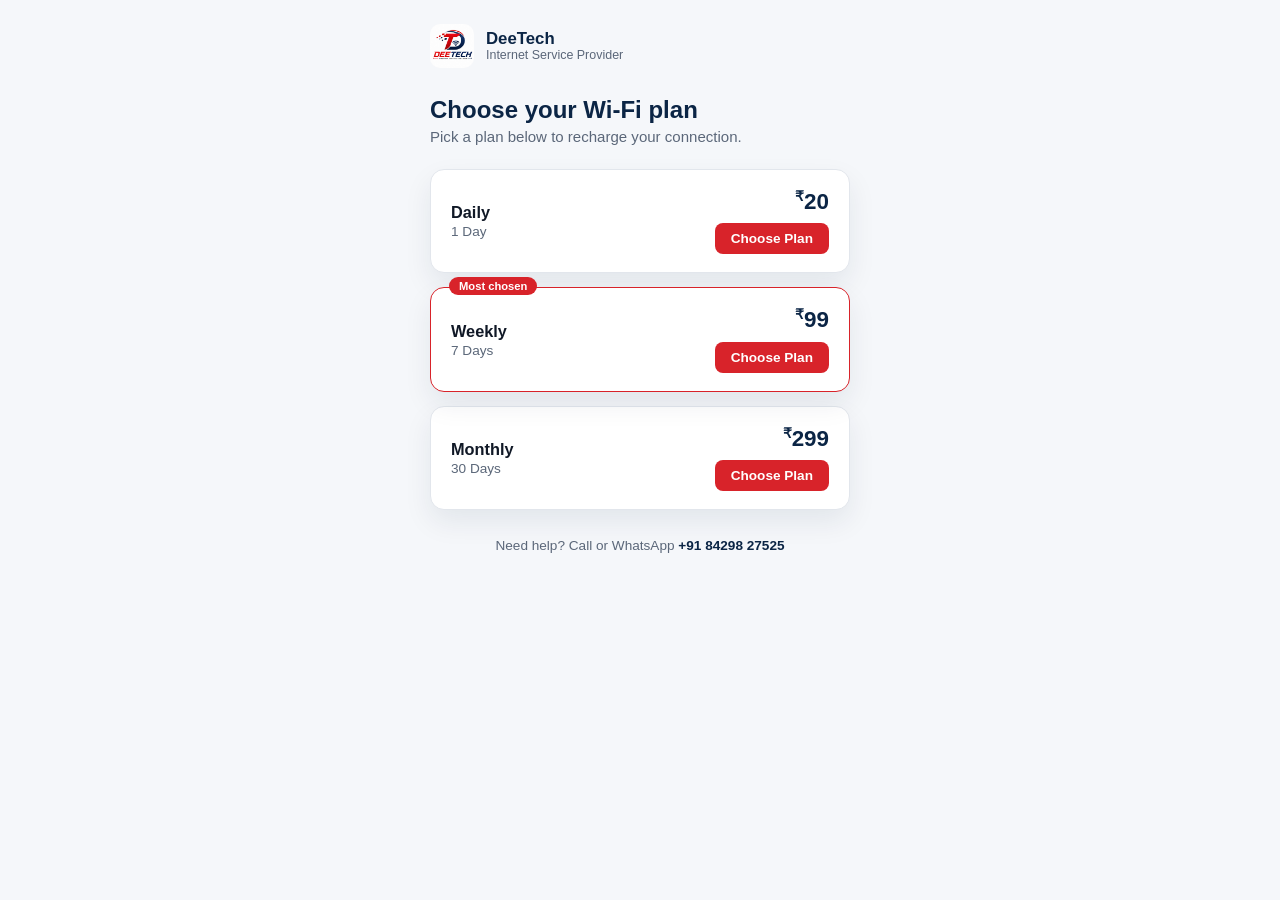
<file: index.html>
<!DOCTYPE html>
<html lang="en">
<head>
<meta charset="UTF-8" />
<meta name="viewport" content="width=device-width, initial-scale=1" />
<title>DeeTech ISP — Choose Your Plan</title>
<link rel="stylesheet" href="css/style.css" />
</head>
<body>
<div class="wrap">
  <div class="brand">
    <img src="assets/logo.jpg" alt="DeeTech logo" />
    <div>
      <div class="brand-name">DeeTech</div>
      <div class="brand-tag">Internet Service Provider</div>
    </div>
  </div>

  <h1 class="page-title">Choose your Wi-Fi plan</h1>
  <p class="page-sub">Pick a plan below to recharge your connection.</p>

  <div class="plans" id="plansList"></div>

  <div class="support-line">
    Need help? Call or WhatsApp <a href="tel:+918429827525">+91 84298 27525</a>
  </div>
</div>

<script src="js/plans.js"></script>
</body>
</html>
</file>
<file: css/style.css>
:root {
  --navy: #0b2545;
  --navy-deep: #071a33;
  --red: #d8232a;
  --red-dark: #b31820;
  --paper: #f5f7fa;
  --card: #ffffff;
  --ink: #101826;
  --muted: #5b6779;
  --line: #e2e6ec;
  --success: #1a9c56;
  --pending: #b7791f;
  --radius: 14px;
  --shadow: 0 12px 28px rgba(11, 37, 69, 0.08);
  font-size: 16px;
}

* { box-sizing: border-box; }

body {
  margin: 0;
  font-family: "Manrope", -apple-system, "Segoe UI", sans-serif;
  background: var(--paper);
  color: var(--ink);
  -webkit-font-smoothing: antialiased;
}

.wrap {
  max-width: 460px;
  margin: 0 auto;
  min-height: 100vh;
  display: flex;
  flex-direction: column;
  padding: 24px 20px 40px;
}

/* Header */
.brand {
  display: flex;
  align-items: center;
  gap: 12px;
  margin-bottom: 28px;
}
.brand img { width: 44px; height: 44px; border-radius: 10px; object-fit: cover; }
.brand-name { font-size: 1.05rem; font-weight: 800; color: var(--navy); line-height: 1.1; }
.brand-tag { font-size: 0.78rem; color: var(--muted); }

h1.page-title {
  font-size: 1.5rem;
  font-weight: 800;
  color: var(--navy);
  margin: 0 0 4px;
}
p.page-sub {
  color: var(--muted);
  margin: 0 0 24px;
  font-size: 0.94rem;
}

/* Plan cards */
.plans { display: flex; flex-direction: column; gap: 14px; }
.plan-card {
  background: var(--card);
  border: 1px solid var(--line);
  border-radius: var(--radius);
  padding: 18px 20px;
  display: flex;
  justify-content: space-between;
  align-items: center;
  box-shadow: var(--shadow);
}
.plan-card.popular { border: 1.5px solid var(--red); position: relative; }
.plan-card.popular::before {
  content: "Most chosen";
  position: absolute;
  top: -11px;
  left: 18px;
  background: var(--red);
  color: #fff;
  font-size: 0.7rem;
  font-weight: 700;
  padding: 3px 10px;
  border-radius: 999px;
}
.plan-left .plan-name { font-weight: 700; font-size: 1.02rem; color: var(--ink); }
.plan-left .plan-days { color: var(--muted); font-size: 0.85rem; margin-top: 2px; }
.plan-right { text-align: right; }
.plan-right .plan-price { font-size: 1.4rem; font-weight: 800; color: var(--navy); }
.plan-right .plan-price sup { font-size: 0.85rem; font-weight: 700; }
.plan-right button {
  margin-top: 8px;
  background: var(--red);
  color: #fff;
  border: none;
  padding: 8px 16px;
  border-radius: 8px;
  font-weight: 700;
  font-size: 0.85rem;
  cursor: pointer;
}
.plan-right button:active { background: var(--red-dark); }

.support-line {
  margin-top: 28px;
  text-align: center;
  font-size: 0.85rem;
  color: var(--muted);
}
.support-line a { color: var(--navy); font-weight: 700; text-decoration: none; }

/* Forms */
.field { margin-bottom: 16px; }
.field label {
  display: block;
  font-size: 0.85rem;
  font-weight: 700;
  color: var(--ink);
  margin-bottom: 6px;
}
.field input {
  width: 100%;
  padding: 13px 14px;
  border: 1px solid var(--line);
  border-radius: 10px;
  font-size: 1rem;
  font-family: inherit;
  background: var(--card);
}
.field input:focus { outline: 2px solid var(--navy); outline-offset: 1px; }
.field .hint { font-size: 0.76rem; color: var(--muted); margin-top: 4px; }
.field .error { font-size: 0.76rem; color: var(--red); margin-top: 4px; display: none; }
.field.invalid input { border-color: var(--red); }
.field.invalid .error { display: block; }

.summary-strip {
  background: var(--navy);
  color: #fff;
  border-radius: var(--radius);
  padding: 14px 18px;
  display: flex;
  justify-content: space-between;
  align-items: center;
  margin-bottom: 22px;
}
.summary-strip .s-plan { font-weight: 700; }
.summary-strip .s-amount { font-weight: 800; font-size: 1.1rem; }

.primary-btn {
  width: 100%;
  background: var(--red);
  color: #fff;
  border: none;
  padding: 15px;
  border-radius: 12px;
  font-size: 1rem;
  font-weight: 800;
  cursor: pointer;
  margin-top: 6px;
}
.primary-btn:active { background: var(--red-dark); }
.primary-btn[disabled] { opacity: 0.55; cursor: not-allowed; }

.ghost-link {
  display: block;
  text-align: center;
  margin-top: 14px;
  color: var(--muted);
  font-size: 0.85rem;
  text-decoration: none;
}

/* Payment page */
.pay-card {
  background: var(--card);
  border-radius: var(--radius);
  box-shadow: var(--shadow);
  padding: 22px;
  text-align: center;
  border: 1px solid var(--line);
}
.pay-card .pay-plan { font-weight: 700; color: var(--muted); font-size: 0.9rem; }
.pay-card .pay-amount { font-size: 2rem; font-weight: 800; color: var(--navy); margin: 4px 0 18px; }
.qr-box img {
  width: 100%;
  max-width: 240px;
  border-radius: 10px;
  border: 1px solid var(--line);
}
.upi-id { margin-top: 12px; font-size: 0.82rem; color: var(--muted); word-break: break-all; }
.pay-steps {
  text-align: left;
  margin: 20px 0 4px;
  padding-left: 20px;
  color: var(--muted);
  font-size: 0.86rem;
  line-height: 1.7;
}

/* Status / result screens */
.result-card {
  background: var(--card);
  border-radius: var(--radius);
  box-shadow: var(--shadow);
  padding: 28px 22px;
  text-align: center;
  border: 1px solid var(--line);
}
.status-icon {
  width: 56px; height: 56px;
  border-radius: 50%;
  display: flex; align-items: center; justify-content: center;
  margin: 0 auto 16px;
  font-size: 1.6rem;
  color: #fff;
}
.status-icon.success { background: var(--success); }
.status-icon.pending { background: var(--pending); }
.status-icon.failed { background: var(--red); }
.result-title { font-size: 1.2rem; font-weight: 800; margin: 0 0 6px; color: var(--ink); }
.result-sub { color: var(--muted); font-size: 0.92rem; margin: 0 0 20px; }
.order-box {
  background: var(--paper);
  border: 1px dashed var(--line);
  border-radius: 10px;
  padding: 14px;
  text-align: left;
  font-size: 0.88rem;
}
.order-box div { display: flex; justify-content: space-between; padding: 3px 0; }
.order-box .k { color: var(--muted); }
.order-box .v { font-weight: 700; }

@media (max-width: 360px) {
  .wrap { padding: 18px 14px 32px; }
}
</file>
